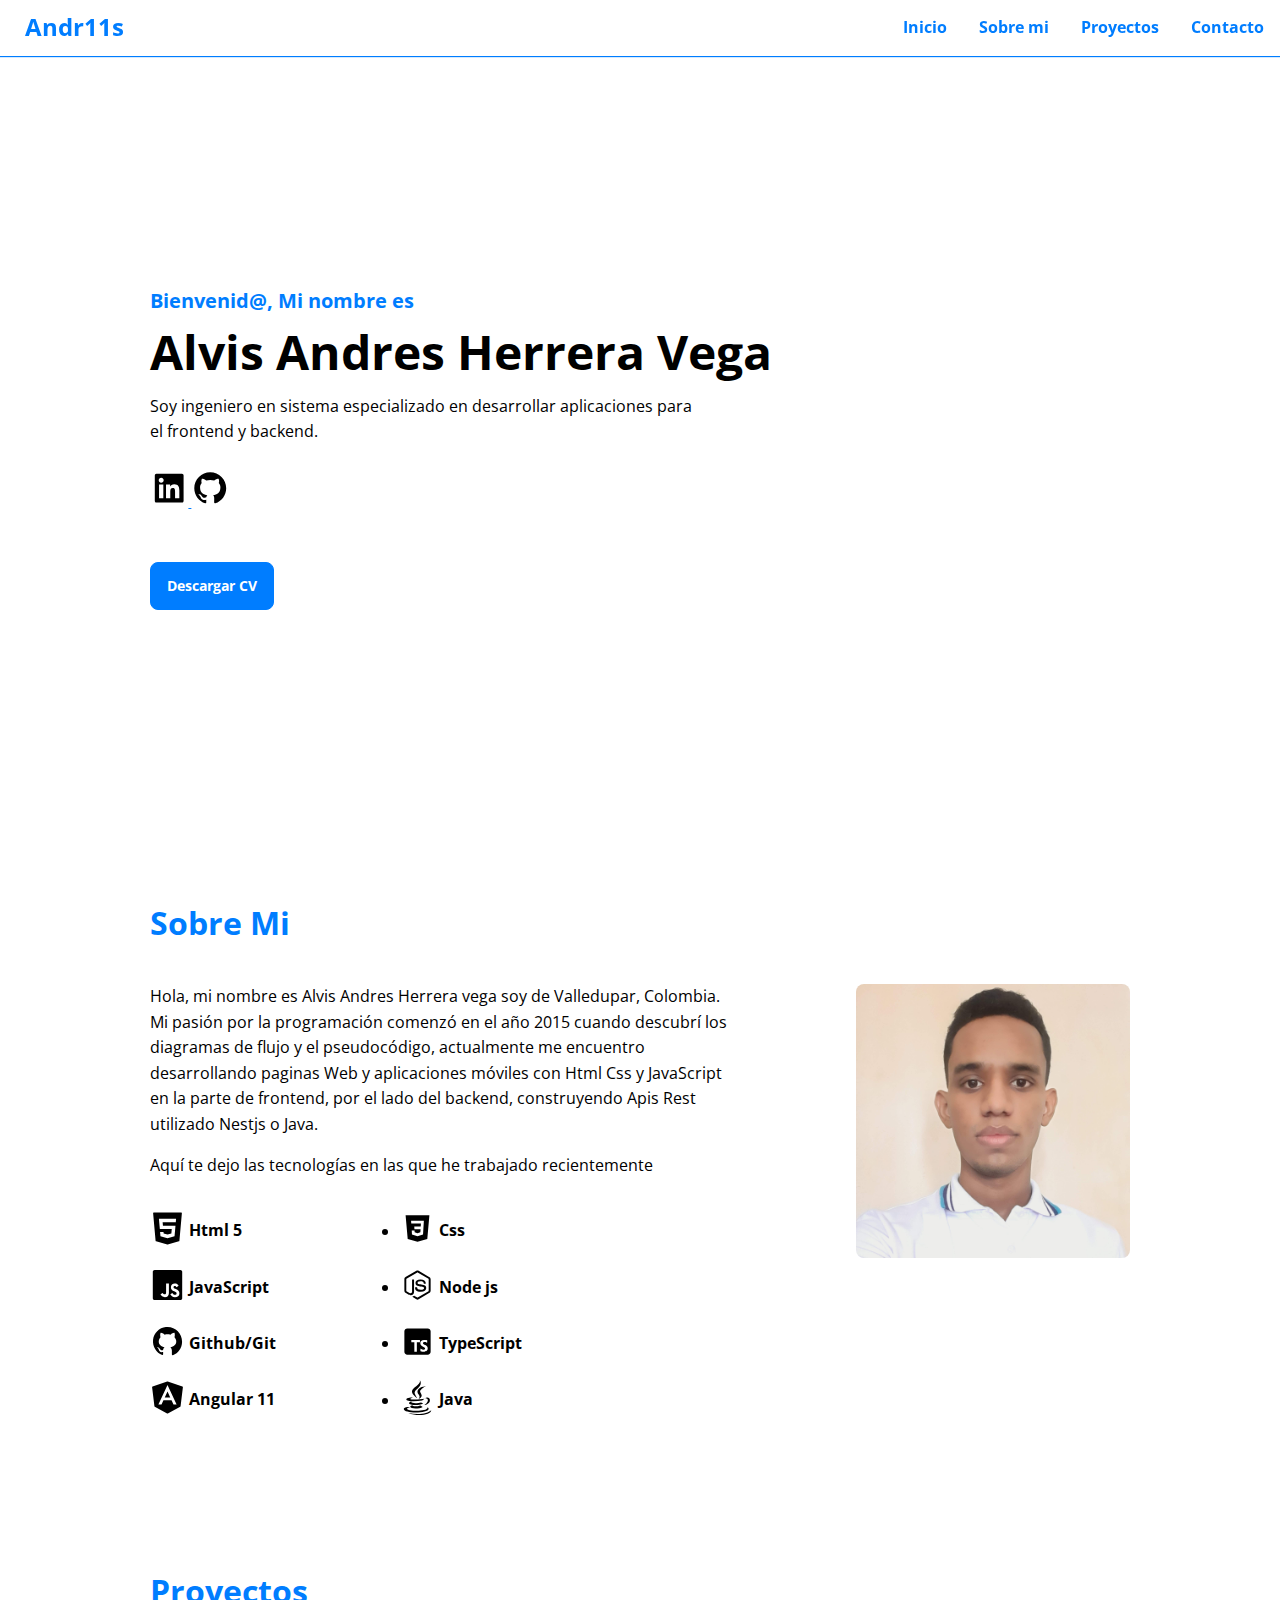
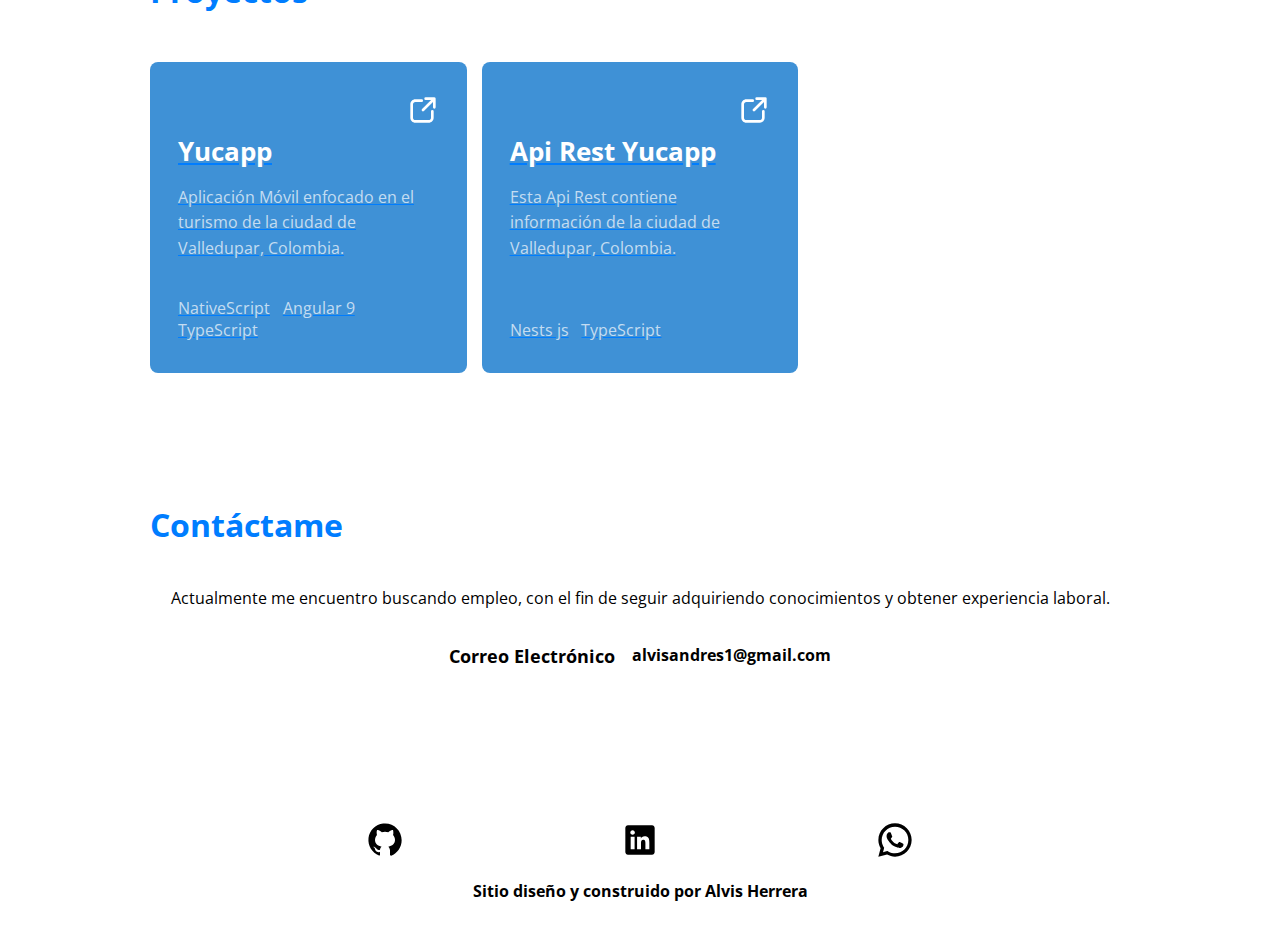
<file: index.html>
<!DOCTYPE html>
<html lang="es">
	<head>
		<meta charset="UTF-8" />
		<meta http-equiv="X-UA-Compatible" content="IE=edge" />
		<meta name="viewport" content="width=device-width, initial-scale=1.0" />
		<title>Portafolio Alvis Herrera</title>
		<link
			rel="stylesheet"
			href="https://pro.fontawesome.com/releases/v5.10.0/css/all.css"
			integrity="sha384-AYmEC3Yw5cVb3ZcuHtOA93w35dYTsvhLPVnYs9eStHfGJvOvKxVfELGroGkvsg+p"
			crossorigin="anonymous"
		/>
		<meta
			name="description"
			content="Hola bienvenid@ a mi Portafolio,Mi nombre Alvis Andres Herrera vega, Soy ingeniero en sistema especializado en desarrollar aplicaciones para el frontend y backend."
		/>
		<meta
			data-n-head="1"
			property="og:description"
			content="Hola bienvenid@ a mi Portafolio,Mi nombre Alvis Andres Herrera vega, Soy ingeniero en sistema especializado en desarrollar aplicaciones para el frontend y backend."
		/>
		<link
			rel="favicon"
			href="https://genfavicon.com/tmp/icon_a18b8518ef098f43e0788f97d0cf0b4b.ico"
		/>
		<meta property="og:type" content="website" />
		<meta
			property="og:title"
			name="twitter:title"
			content="Portafolio - Alvis herrera"
		/>
		<script defer src="index.js"></script>
		<link rel="stylesheet" href="index.css" />
	</head>
	<body>
		<header class="header fill-height">
			<div class="header__container">
				<div class="logo">
					<a href="index.html" alt="Portafolio Alvis herrera">Andr11s</a>
				</div>
				<div class="menu-btn">
					<svg
						xmlns="http://www.w3.org/2000/svg"
						width="24"
						height="24"
						viewBox="0 0 24 24"
					>
						<path d="M4 6H20V8H4zM4 11H20V13H4zM4 16H20V18H4z" />
					</svg>
					<svg
						class="none"
						xmlns="http://www.w3.org/2000/svg"
						width="24"
						height="24"
						viewBox="0 0 24 24"
					>
						<path
							d="M16.192 6.344L11.949 10.586 7.707 6.344 6.293 7.758 10.535 12 6.293 16.242 7.707 17.656 11.949 13.414 16.192 17.656 17.606 16.242 13.364 12 17.606 7.758z"
						/>
					</svg>
				</div>
				<nav class="menu">
					<a href="#inicio">Inicio</a>
					<a href="#about">Sobre mi</a>
					<a href="#projects">Proyectos</a>
					<a href="#contact">Contacto</a>
				</nav>
			</div>
		</header>

		<main class="fill-height" id="fill-height">
			<section class="inicio container" id="inicio">
				<h2 class="inicio-title">Bienvenid@, Mi nombre es</h2>
				<h1 class="inicio-subtile">Alvis Andres Herrera Vega</h1>
				<p class="inicio-paragraph">
					Soy ingeniero en sistema especializado en desarrollar aplicaciones
					para el frontend y backend.
				</p>
				<div>
					<small class="inicio-icons">
						<a
							href="https://www.linkedin.com/in/alvisherrera/"
							target="_blank"
							alt="Linkedin"
							rel="noopener noreferrer"
						>
							<svg
								xmlns="http://www.w3.org/2000/svg"
								width="24"
								height="24"
								viewBox="0 0 24 24"
							>
								<path
									d="M20,3H4C3.447,3,3,3.448,3,4v16c0,0.552,0.447,1,1,1h16c0.553,0,1-0.448,1-1V4C21,3.448,20.553,3,20,3z M8.339,18.337H5.667	v-8.59h2.672V18.337z M7.003,8.574c-0.856,0-1.548-0.694-1.548-1.548s0.691-1.548,1.548-1.548c0.854,0,1.548,0.693,1.548,1.548	S7.857,8.574,7.003,8.574z M18.338,18.337h-2.669V14.16c0-0.996-0.018-2.277-1.388-2.277c-1.39,0-1.601,1.086-1.601,2.207v4.248	h-2.667v-8.59h2.56v1.174h0.037c0.355-0.675,1.227-1.387,2.524-1.387c2.704,0,3.203,1.778,3.203,4.092V18.337z"
								></path>
							</svg>
						</a>
						<a
							href="https://github.com/andr11s"
							target="_blank"
							alt="GitHub"
							rel="noopener noreferrer"
						>
							<svg
								xmlns="http://www.w3.org/2000/svg"
								width="24"
								height="24"
								viewBox="0 0 24 24"
							>
								<path
									fill-rule="evenodd"
									clip-rule="evenodd"
									d="M12.026,2c-5.509,0-9.974,4.465-9.974,9.974c0,4.406,2.857,8.145,6.821,9.465	c0.499,0.09,0.679-0.217,0.679-0.481c0-0.237-0.008-0.865-0.011-1.696c-2.775,0.602-3.361-1.338-3.361-1.338	c-0.452-1.152-1.107-1.459-1.107-1.459c-0.905-0.619,0.069-0.605,0.069-0.605c1.002,0.07,1.527,1.028,1.527,1.028	c0.89,1.524,2.336,1.084,2.902,0.829c0.091-0.645,0.351-1.085,0.635-1.334c-2.214-0.251-4.542-1.107-4.542-4.93	c0-1.087,0.389-1.979,1.024-2.675c-0.101-0.253-0.446-1.268,0.099-2.64c0,0,0.837-0.269,2.742,1.021	c0.798-0.221,1.649-0.332,2.496-0.336c0.849,0.004,1.701,0.115,2.496,0.336c1.906-1.291,2.742-1.021,2.742-1.021	c0.545,1.372,0.203,2.387,0.099,2.64c0.64,0.696,1.024,1.587,1.024,2.675c0,3.833-2.33,4.675-4.552,4.922	c0.355,0.308,0.675,0.916,0.675,1.846c0,1.334-0.012,2.41-0.012,2.737c0,0.267,0.178,0.577,0.687,0.479	C19.146,20.115,22,16.379,22,11.974C22,6.465,17.535,2,12.026,2z"
								></path>
							</svg>
						</a>
					</small>
				</div>
				<a
					href="https://drive.google.com/file/d/1p_KwnTIDTtxrjcbVDlmoRDiWytQB5fHb/view?usp=sharing"
					target="_blank"
					alt="Documento CV ubicado en Google Driver"
					rel="noopener noreferrer"
					class="btn"
					>Descargar CV</a
				>
			</section>

			<section class="about" id="about">
				<h2 class="section-title">Sobre Mi</h2>
				<div class="inner">
					<div class="about-info">
						<p class="about__paragraph">
							Hola, mi nombre es Alvis Andres Herrera vega soy de Valledupar,
							Colombia. Mi pasión por la programación comenzó en el año 2015
							cuando descubrí los diagramas de flujo y el pseudocódigo,
							actualmente me encuentro desarrollando paginas Web y aplicaciones
							móviles con Html Css y JavaScript en la parte de frontend, por el
							lado del backend, construyendo Apis Rest utilizado Nestjs o Java.
						</p>
						<p class="about__paragraph">
							Aquí te dejo las tecnologías en las que he trabajado recientemente
						</p>
						<lu class="list">
							<li class="list-items">
								<img src="assets/icons8-html-5.svg" alt="Html 5" /> Html 5
							</li>
							<li class="list-items">
								<img src="assets/icons8-css3.svg" alt="Css" /> Css
							</li>
							<li class="list-items">
								<img src="assets/icons8-javascript.svg" alt="JavaScript" />
								JavaScript
							</li>
							<li class="list-items">
								<img src="assets/icons8-node-js.svg" alt="Node js" /> Node js
							</li>
							<li class="list-items">
								<img src="assets/icons8-github.svg" alt="GitHub git" />
								Github/Git
							</li>
							<li class="list-items">
								<img src="assets/icons8-typescript.svg" alt="TypeScript" />
								TypeScript
							</li>
							<li class="list-items">
								<img src="assets/icons8-angularjs.svg" alt="Angular 11" />
								Angular 11
							</li>
							<li class="list-items">
								<img src="assets/icons8-java.svg" alt="Java" /> Java
							</li>
						</lu>
					</div>

					<div class="about-img">
						<img src="assets/Actualizado.jpg" alt="Alvis Herrera" />
					</div>
				</div>
			</section>

			<section id="projects" class="projects">
				<h2 class="section-title">Proyectos</h2>
				<ul class="projects__info">
					<a
						href="https://github.com/TurismoApp/Yucapp"
						target="_blank"
						alt="Aplicación Móvil Yuccap"
						rel="noopener noreferrer"
					>
						<li class="projects-card">
							<div class="project-link">
								<svg
									xmlns="http://www.w3.org/2000/svg"
									fill="#000000"
									viewBox="0 0 48 48"
									width="96px"
									height="96px"
								>
									<path
										d="M 40.960938 4.9804688 A 2.0002 2.0002 0 0 0 40.740234 5 L 28 5 A 2.0002 2.0002 0 1 0 28 9 L 36.171875 9 L 22.585938 22.585938 A 2.0002 2.0002 0 1 0 25.414062 25.414062 L 39 11.828125 L 39 20 A 2.0002 2.0002 0 1 0 43 20 L 43 7.2460938 A 2.0002 2.0002 0 0 0 40.960938 4.9804688 z M 12.5 8 C 8.3826878 8 5 11.382688 5 15.5 L 5 35.5 C 5 39.617312 8.3826878 43 12.5 43 L 32.5 43 C 36.617312 43 40 39.617312 40 35.5 L 40 26 A 2.0002 2.0002 0 1 0 36 26 L 36 35.5 C 36 37.446688 34.446688 39 32.5 39 L 12.5 39 C 10.553312 39 9 37.446688 9 35.5 L 9 15.5 C 9 13.553312 10.553312 12 12.5 12 L 22 12 A 2.0002 2.0002 0 1 0 22 8 L 12.5 8 z"
									/>
								</svg>
							</div>
							<h3 class="projects-title">Yucapp</h3>
							<p class="projects-description">
								Aplicación Móvil enfocado en el turismo de la ciudad de
								Valledupar, Colombia.
							</p>

							<ul class="projects-list">
								<li>NativeScript</li>
								<li>Angular 9</li>
								<li>TypeScript</li>
							</ul>
						</li>
					</a>

					<a
						href="https://github.com/TurismoApp/APIRestYucapp"
						target="_blank"
						alt="Api Rest Yucapp"
						rel="noopener noreferrer"
					>
						<li class="projects-card">
							<div class="project-link">
								<svg
									xmlns="http://www.w3.org/2000/svg"
									fill="#000000"
									viewBox="0 0 48 48"
									width="96px"
									height="96px"
								>
									<path
										d="M 40.960938 4.9804688 A 2.0002 2.0002 0 0 0 40.740234 5 L 28 5 A 2.0002 2.0002 0 1 0 28 9 L 36.171875 9 L 22.585938 22.585938 A 2.0002 2.0002 0 1 0 25.414062 25.414062 L 39 11.828125 L 39 20 A 2.0002 2.0002 0 1 0 43 20 L 43 7.2460938 A 2.0002 2.0002 0 0 0 40.960938 4.9804688 z M 12.5 8 C 8.3826878 8 5 11.382688 5 15.5 L 5 35.5 C 5 39.617312 8.3826878 43 12.5 43 L 32.5 43 C 36.617312 43 40 39.617312 40 35.5 L 40 26 A 2.0002 2.0002 0 1 0 36 26 L 36 35.5 C 36 37.446688 34.446688 39 32.5 39 L 12.5 39 C 10.553312 39 9 37.446688 9 35.5 L 9 15.5 C 9 13.553312 10.553312 12 12.5 12 L 22 12 A 2.0002 2.0002 0 1 0 22 8 L 12.5 8 z"
									/>
								</svg>
							</div>
							<h3 class="projects-title">Api Rest Yucapp</h3>
							<p class="projects-description">
								Esta Api Rest contiene información de la ciudad de Valledupar,
								Colombia.
							</p>

							<ul class="projects-list">
								<li>Nests js</li>
								<li>TypeScript</li>
							</ul>
						</li>
					</a>
				</ul>
			</section>

			<section id="contact" class="contact">
				<h2 class="section-title">Contáctame</h2>
				<div class="contact-content">
					<p class="contact-title">
						Actualmente me encuentro buscando empleo, con el fin de seguir
						adquiriendo conocimientos y obtener experiencia laboral.
					</p>
					<div class="contact-description">
						<h3>Correo Electrónico</h3>
						<p>alvisandres1@gmail.com</p>
					</div>
				</div>
			</section>

			<footer class="footer">
				<div class="footer-icons">
					<a
						href="https://github.com/andr11s"
						target="_blank"
						alt="GitHub"
						rel="noopener noreferrer"
					>
						<img src="assets/icons8-github.svg" alt="GitHub" />
					</a>
					<a
						href="https://www.linkedin.com/in/alvisherrera/"
						target="_blank"
						alt="Linkedin"
						rel="noopener noreferrer"
					>
						<img src="assets/icons8-linkedin.svg" alt="Linkedin" />
					</a>

					<a
						href="https://wa.link/xn7pqq"
						target="_blank"
						alt="Whatsapp"
						rel="noopener noreferrer"
					>
						<img src="assets/icons8-whatsapp.svg" alt="Whatsapp" />
					</a>
				</div>
				<h2>Sitio diseño y construido por Alvis Herrera</h2>
			</footer>
		</main>
	</body>
</html>
</file>
<file: index.css>
@import url("https://fonts.googleapis.com/css2?family=Open+Sans:wght@400;600&display=swap");

:root {
	--color-primary: #ffffff;
	--color-secundary: #007dff;
	--color-third: #3f91d6;
	--text-color-primary: #007dff;
	--text-color-secundary: #000000;
	--text-color-third: rgba(255, 255, 255, 0.7);

	--font: "Open Sans", sans-serif;
	--max-width: 1600px;
	--header-height: 4rem;
}

/* Reset */
html {
	box-sizing: border-box;
	font-family: var(--font);
	font-size: 16px;
	scroll-behavior: smooth;
}

*,
*::after,
*::before {
	box-sizing: inherit;
}

body {
	margin: 0;
	padding: 0;
	overflow-x: hidden;
	max-width: var(--max-width);
	color: var(--text-color-primary);
	background-color: var(--color-primary);
}

a {
	color: var(--text-color-primary);
	transition: all 0.5s ease-out;
}

a:hover {
	opacity: 0.85;
}

h1 {
	margin: 0;
	font-size: 2rem;
}

h2 {
	margin: 0;
	font-size: 1.5rem;
}

h3 {
	margin: 0;
	font-size: 1.25rem;
}

h4 {
	margin: 0;
	font-size: 1rem;
}

h5 {
	margin: 0;
	font-size: 0.85rem;
}

h6 {
	margin: 0;
	font-size: 0.7rem;
}

img {
	max-width: 100%;
	height: auto;
}

p {
	line-height: 1.6;
}

/* header section */
.header {
	position: sticky;
	top: 0;
	z-index: 999;
	padding: 10px 25px;
	background-color: var(--color-primary);
	height: calc(var(--header-height) - 0.5rem);
	box-shadow: 0 1px 1px var(--color-secundary);
}

.logo a {
	color: var(--text-color-primary);
	font-weight: bold;
	font-size: 1.5rem;
	text-decoration: none;
}

.header__container {
	display: flex;
	justify-content: space-between;
	align-items: center;
}

.menu.is-active {
	opacity: 1;
	pointer-events: auto;
}

.menu {
	display: flex;
	position: fixed;
	flex-direction: column;
	top: 3em;
	left: 0;
	width: 100%;
	background-color: var(--color-primary);
	opacity: 0;
	pointer-events: none;
	transition: opacity 0.5s ease;
}

.menu a {
	padding: 1rem;
	font-size: 1.3rem;
	font-weight: bold;
	text-align: center;
	text-decoration: none;
	color: var(--text-color-primary);
}

.menu-btn {
	outline: thin solid var(--color-secundary);
	border: 0;
	cursor: pointer;
}

.menu-btn svg {
	fill: var(--color-secundary);
}

.none {
	display: none;
}

/* section inicio */
.inicio {
	/* padding: 0px 25px; */
}

.inicio-title {
	/* font-size: 1em; */
	font-size: clamp(10px, 5vw, 20px);
}

.inicio-subtile {
	margin-top: 0.3rem;
	/* font-size: 1.6em; */
	font-size: clamp(10px, 1.6em, 50px);
	color: var(--text-color-secundary);
}

.inicio-paragraph {
	margin: 10px 0px 0px;
	max-width: 550px;
	color: var(--text-color-secundary);
	/* font-size: 1em; */
	font-size: clamp(10px, 1em, 20px);
}

.inicio-icons svg {
	margin-top: 1.5rem;
	width: 2.4rem;
	height: 2.4rem;
}

.btn {
	display: inline-block;
	margin-top: 3.1rem;
	border-radius: 0.5rem;
	padding: 1rem 1rem;
	font-size: 0.9rem;
	line-height: 1;
	background-color: var(--color-secundary);
	color: var(--color-primary);
	border: thin solid var(--color-secundary);
	font-weight: bold;
	text-decoration: none;
	cursor: pointer;
}

/* section about */
.about {
	padding: 60px 0px;
}

.about__paragraph {
	color: var(--text-color-secundary);
	font-size: 1rem;
	margin: 0px 0px 15px;
}

.about-info {
	margin: 0px 0px 15px;
	color: black;
}

.list {
	display: grid;
	grid-template-columns: repeat(2, minmax(140px, 200px));
	gap: 0px 10px;
	padding: 0px;
	margin: 20px 0px 0px;
	overflow: hidden;
	line-height: 3;
}
.list-items {
	font-size: 1rem;
	font-weight: bold;
}
.list-items img {
	margin: 0.1rem 0px;
	justify-content: center;
	position: relative;
	width: 2.2rem;
	height: 2.2rem;
	top: 20%;
}
.list-items li {
	margin: 1rem 0px 0px;
	margin-bottom: 10px;
	padding-left: 20px;
	font-size: 13px;
}
.about-img {
	margin: 50px auto 0px;
	width: 80%;
}
.about-img img {
	border-radius: 0.5rem;
}

/* section projects */

.projects {
	padding: 60px 0px;
}

.projects__info {
	margin: 50px 0px 0px;
	padding: 0;
	display: grid;
	grid-template-columns: repeat(auto-fill, minmax(300px, 1fr));
	gap: 15px;
	position: relative;
	list-style-type: none;
}

.projects-card {
	display: flex;
	flex-direction: column;
	align-items: flex-start;
	padding: 2rem 1.75rem;
	border-radius: 0.5em;
	cursor: pointer;
	height: 100%;
	background-color: var(--color-third);
}

.projects-title {
	color: var(--color-primary);
	font-size: 1.6rem;
}

.projects-description {
	color: var(--text-color-third);
	max-width: 550px;
	font-size: 1rem;
}

.projects-list {
	display: flex;
	padding: 0;
	justify-content: flex-start;
	color: var(--text-color-third);
	list-style-type: none;
	flex-grow: 1;
	flex-wrap: wrap;
	align-items: flex-end;
	margin: 20px 0px 0px;
}

.projects-list li {
	margin-right: 0.8em;
}

.project-link {
	display: flex;
	width: 100%;
	margin-bottom: 8px;
	justify-content: flex-end;
}
.project-link svg {
	fill: #fff;
	width: 2em;
	height: 2em;
}

/* section contacto */
.contact {
	padding: 60px 0px;
}

.contact-content {
	display: flex;
	flex-direction: column;
	align-items: center;
}

.contact-title {
	color: var(--text-color-secundary);
	font-size: 1rem;
	margin: 0px 0px 15px;
}

.contact-description {
	display: flex;
	flex-direction: row;
	justify-content: space-between;
	align-items: center;
	margin: 0px 0px 15px;
	width: 100%;
	color: var(--text-color-secundary);
}

.contact-description h3 {
	font-weight: bold;
	font-size: 1.1rem;
	max-width: 100px;
}

.contact-description p {
	font-weight: bold;
	font-size: 1rem;
}
/* section footer */
.footer {
	padding: 60px 0px 0px 0px;
}
.footer-icons {
	display: flex;
	justify-content: space-evenly;
	margin: 0px 0px 15px;
}

.footer h2 {
	text-align: center;
	font-size: 1rem;
	margin: 0px 0px 15px;
	color: var(--text-color-secundary);
}

.footer-icons img {
	width: 2.5em;
	height: 2.5em;
	align-items: flex-start;
	fill: #000000;
}

/* media queries */

@media screen and (min-width: 1024px) {
	main#fill-height {
		padding: 10px 150px;
	}

	.inner {
		display: grid;
		width: 100%;
		grid-template-columns: 3fr 2fr;
	}
	.about-info .list {
		grid-template-columns: repeat(2, minmax(240px, 200px));
	}

	.inner .about-img {
		width: 70%;
		height: auto;
		margin: 0px 30%;
	}

	.contact-description {
		justify-content: center;
	}

	.contact-description h3 {
		max-width: 100%;
		margin-right: 1em;
	}

	.menu-btn {
		display: none;
	}
}

@media screen and (min-width: 768px) {
	#fill-height {
		padding: 10px 50px;
	}

	.menu {
		display: inherit;
		flex-direction: row;
		justify-content: flex-end;
		background-color: transparent;
		top: 0;
		opacity: 1;
		pointer-events: auto;
		transition: opacity 0.5s ease;
	}

	.section-title {
		font-size: clamp(26px, 3.5vw, 32px);
	}

	.menu-btn {
		display: none;
	}

	.inicio-title {
		/* font-size: 1em; */
		font-size: clamp(10px, 2vw, 20px);
	}

	.inicio-subtile {
		/* font-size: 1.6em; */
		font-size: clamp(10px, 3em, 50px);
	}

	.menu a {
		font-size: 1rem;
	}

	.about__paragraph {
		color: var(--text-color-secundary);
		font-size: 1rem;
		margin: 0px 0px 15px;
	}

	.list {
		grid-template-columns: repeat(3, minmax(240px, 200px));
	}

	.about-img {
		width: 45%;
	}
}

@media screen and (max-width: 411px) and (min-height: 700px) {
	.container {
		padding-bottom: 10vh;
	}
}

/* utilities */

.container {
	display: flex;
	flex-direction: column;
	align-items: flex-start;
	justify-content: center;
	min-height: 85vh;
}

.section-title {
	margin: 10px 0px 40px;
	font-size: clamp(26px, 2.5vw, 32px);
}

.fill-height {
	padding: 10px 25px;
}
</file>
